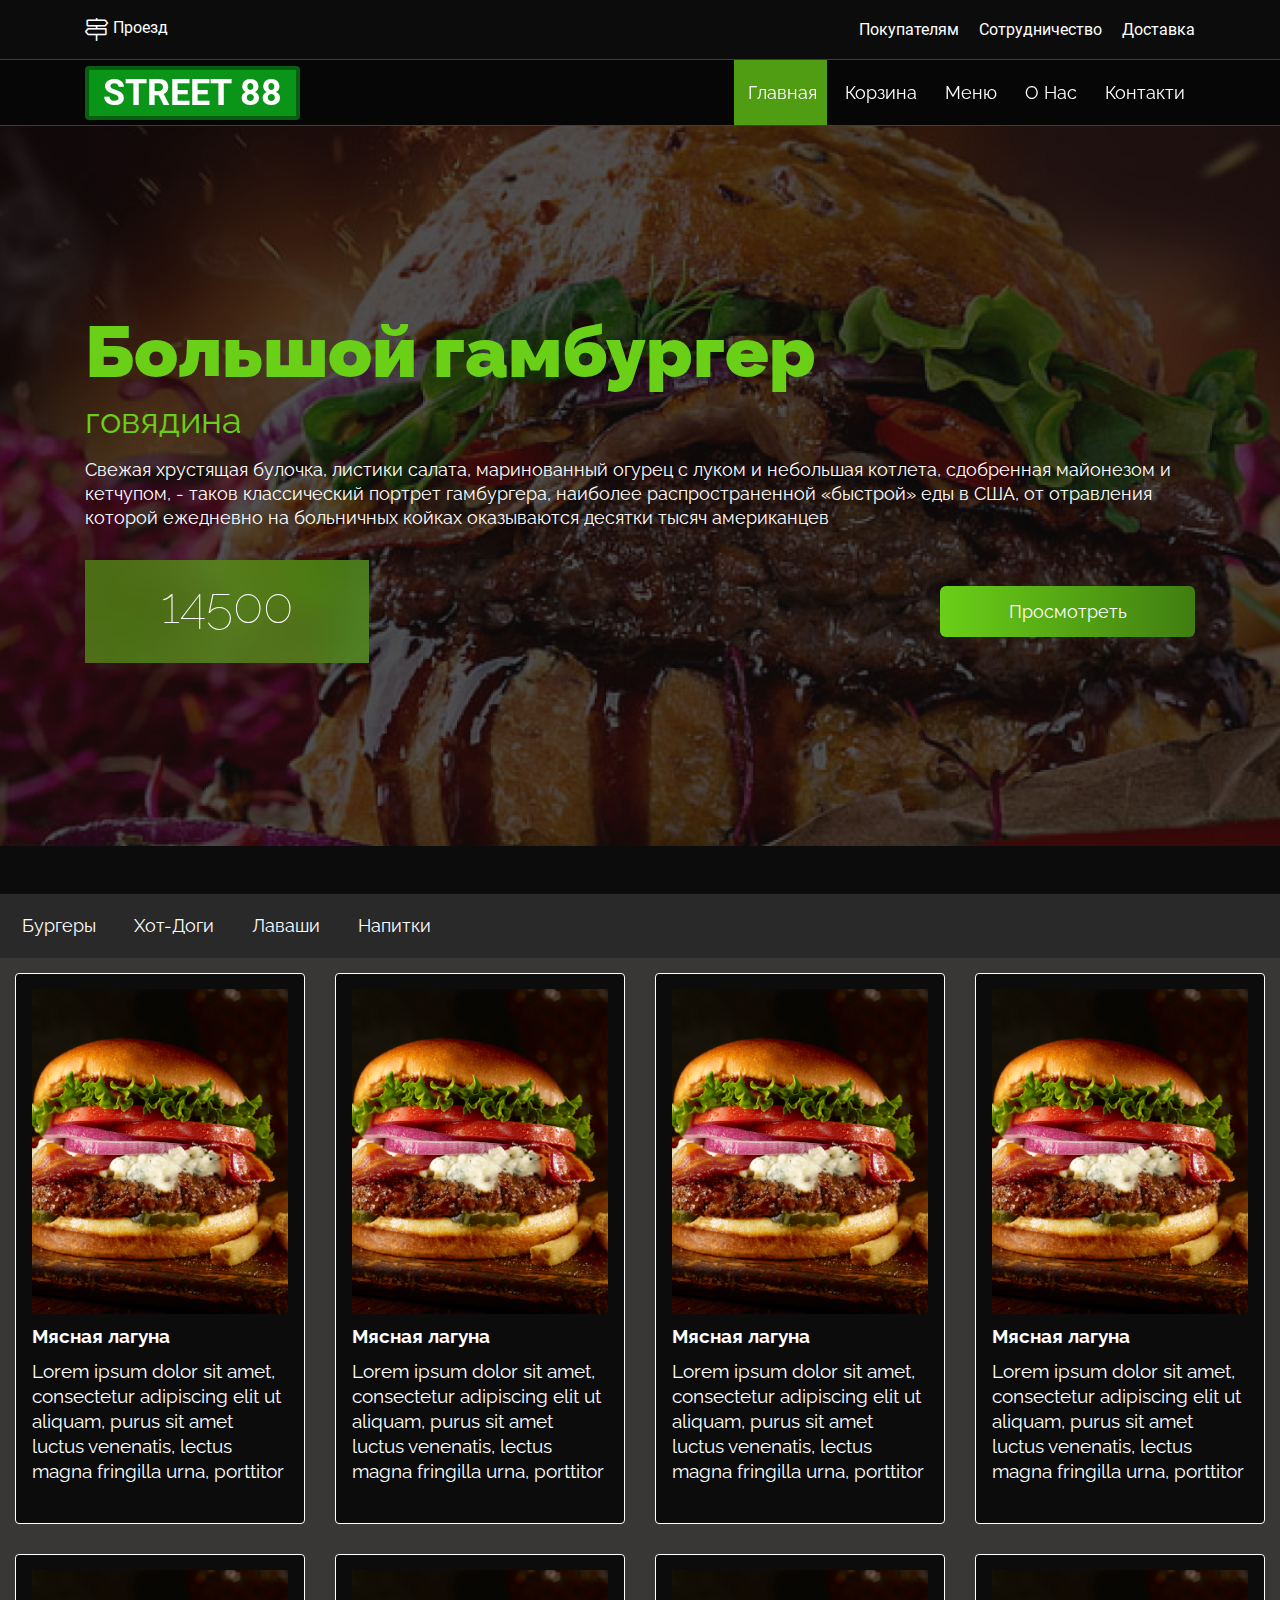
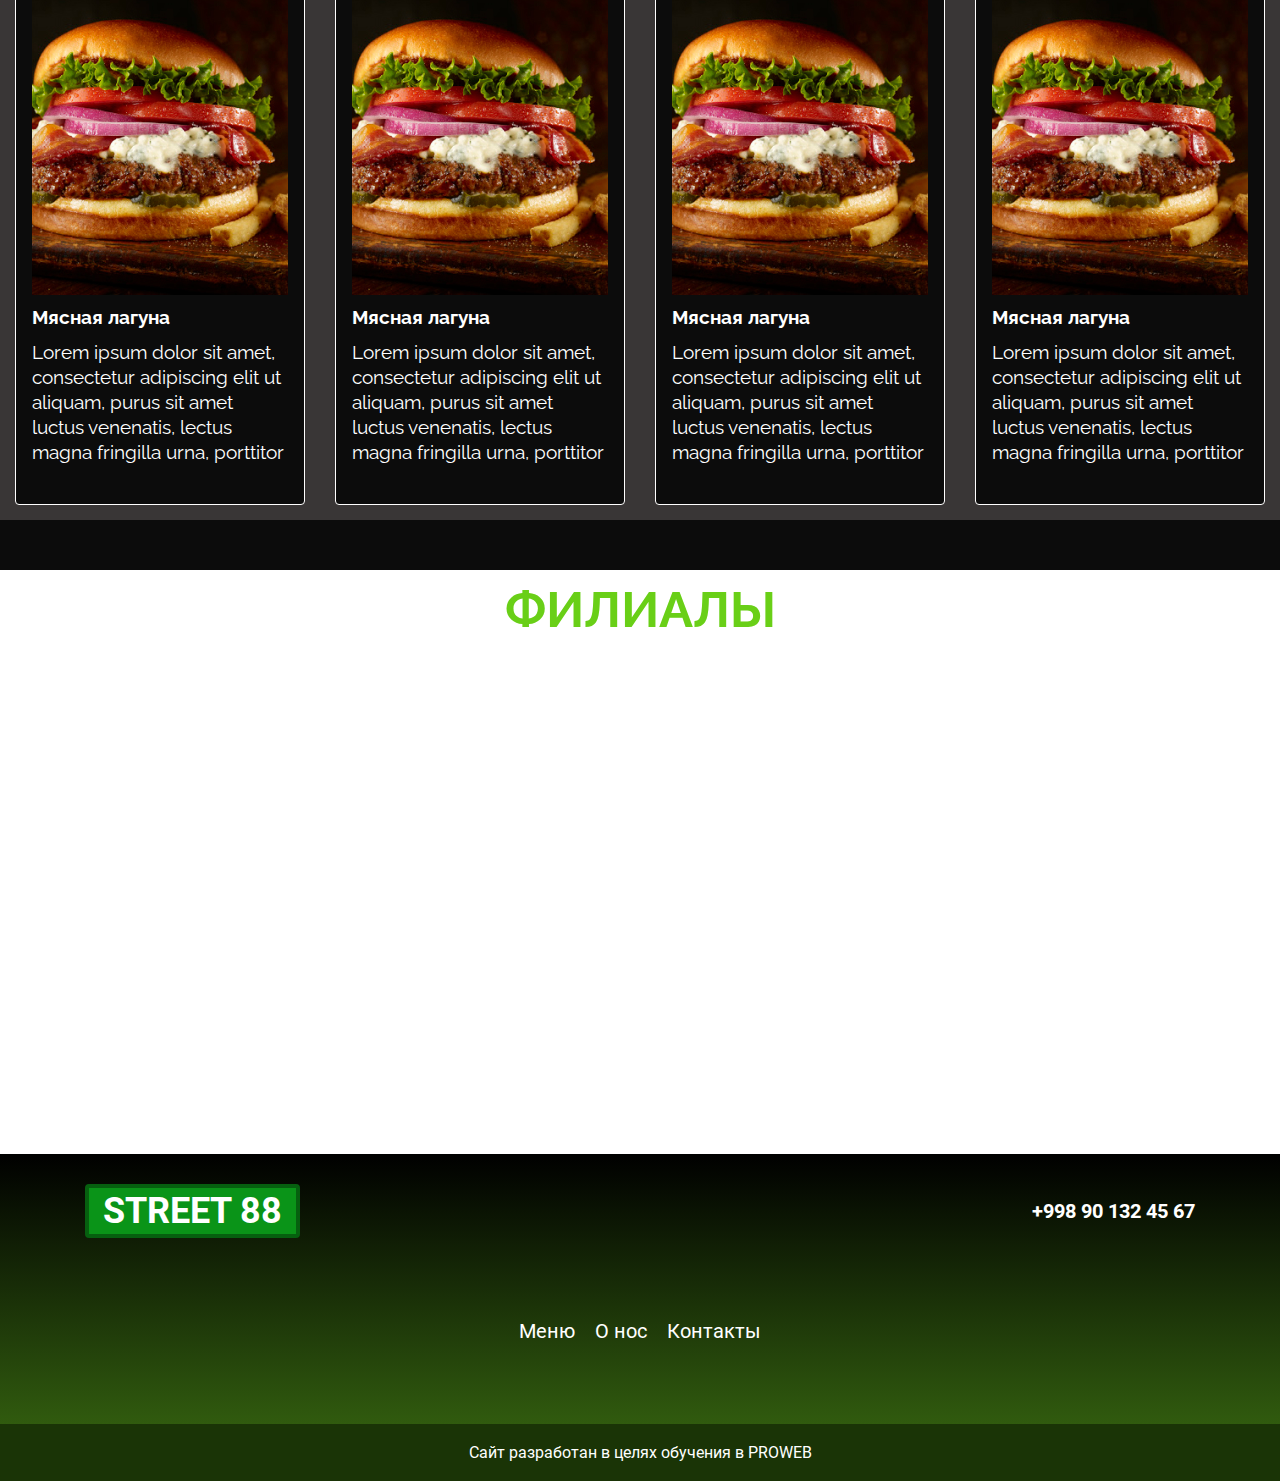
<file: index.html>
<!DOCTYPE html>
<html lang="ru">

<head>
    <meta charset="UTF-8">
    <meta http-equiv="X-UA-Compatible" content="IE=edge">
    <meta name="viewport" content="width=device-width, initial-scale=1.0">
    <title>STREET 88</title>
    <link rel="stylesheet" href="css/all.min.css">
    <link rel="stylesheet" href="css/style.css">
    <link rel="stylesheet" href="css/media.css">
    <link rel="icon" href="icon 114x114.png" type="image/png" sizes="114x114">
    <link rel="icon" href="icon 120x120.png" type="image/png" sizes="120x120">
    <link rel="icon" href="icon 144x144.png" type="image/png" sizes="144x144">
    <link rel="icon" href="icon 152x152.png" type="image/png" sizes="152x152">
    <link rel="icon" href="icon 16x16.png" type="image/png" sizes="16x16">
    <link rel="icon" href="icon 180x180.png" type="image/png" sizes="180x180">
    <link rel="icon" href="icon 192x192.png" type="image/png" sizes="192x192">
    <link rel="icon" href="icon 32x32.png" type="image/png" sizes="32x32">
    <link rel="icon" href="icon 57x57.png" type="image/png" sizes="57x57">
    <link rel="icon" href="icon 60x60.png" type="image/png" sizes="60x60">
</head>

<body>
    <nav class="service container">
        <a href="#" class="service__map">
            <i class="fal fa-map-signs service__icon"></i>
            Проезд
        </a>
        <ul class="service__menu">
            <li><a href="" class="service__link">Покупателям</a></li>
            <li><a href="" class="service__link">Сотрудничество</a></li>
            <li><a href="" class="service__link">Доставка</a></li>

        </ul>
    </nav>
    <nav class="nav">
        <div class="container nav__content">
            <a href="" class="logo">STREET 88</a>
            <button class="nav__burger">
                <i class="fal fa-bars"></i>
            </button>
            <ul class="menu">
                <li><a href="" class="menu__link active">Главная</a></li>
                <li><a href="" class="menu__link">Корзина</a></li>
                <li><a href="" class="menu__link">Меню</a></li>
                <li><a href="about.html" class="menu__link">О Нас</a></li>
                <li><a href="" class="menu__link">Контакти</a></li>
            </ul>
        </div>
    </nav>
    <header class="header">
        <div class="container">
            <h1 class="header__title">Большой гамбургер</h1>
            <p class="header__subtitle">говядина</p>
            <p class="header__desc">Свежая хрустящая булочка, листики салата, маринованный огурец с луком и небольшая
                котлета, сдобренная майонезом и кетчупом, - таков классический портрет гамбургера, наиболее
                распространенной «быстрой» еды в США, от отравления которой ежедневно на больничных койках оказываются
                десятки тысяч американцев</p>
            <div class="header__box">
                <p class="header__price">14500</p>
                <a href="" class="header__link">Просмотреть</a>
            </div>
        </div>
    </header>
    <main>
        <div class="tab">
            <ul class="tab__menu">
                <li><a href="" class="tab__link">Бургеры</a></li>
                <li><a href="" class="tab__link">Хот-Доги</a></li>
                <li><a href="" class="tab__link">Лаваши</a></li>
                <li><a href="" class="tab__link">Напитки</a></li>
            </ul>
        </div>
        <section class="product">
            <div class="card">
                <div class="card__box">
                    <img src="img/burger.jpg" alt="" class="card__img">
                    <a href="" class="card__link">
                        <i class="fal fa-cart-plus card__icon"></i>
                    </a>
                </div>
                <h3 class="card__title">Мясная лагуна</h3>
                <p class="card__desc">Lorem ipsum dolor sit amet, consectetur adipiscing elit ut aliquam, purus sit amet
                    luctus venenatis, lectus magna fringilla urna, porttitor</p>
            </div>
            <div class="card">
                <div class="card__box">
                    <img src="img/burger.jpg" alt="" class="card__img">
                    <a href="" class="card__link">
                        <i class="fal fa-cart-plus card__icon"></i>
                    </a>
                </div>
                <h3 class="card__title">Мясная лагуна</h3>
                <p class="card__desc">Lorem ipsum dolor sit amet, consectetur adipiscing elit ut aliquam, purus sit amet
                    luctus venenatis, lectus magna fringilla urna, porttitor</p>
            </div>
            <div class="card">
                <div class="card__box">
                    <img src="img/burger.jpg" alt="" class="card__img">
                    <a href="" class="card__link">
                        <i class="fal fa-cart-plus card__icon"></i>
                    </a>
                </div>
                <h3 class="card__title">Мясная лагуна</h3>
                <p class="card__desc">Lorem ipsum dolor sit amet, consectetur adipiscing elit ut aliquam, purus sit amet
                    luctus venenatis, lectus magna fringilla urna, porttitor</p>
            </div>
            <div class="card">
                <div class="card__box">
                    <img src="img/burger.jpg" alt="" class="card__img">
                    <a href="" class="card__link">
                        <i class="fal fa-cart-plus card__icon"></i>
                    </a>
                </div>
                <h3 class="card__title">Мясная лагуна</h3>
                <p class="card__desc">Lorem ipsum dolor sit amet, consectetur adipiscing elit ut aliquam, purus sit amet
                    luctus venenatis, lectus magna fringilla urna, porttitor</p>
            </div>
            <div class="card">
                <div class="card__box">
                    <img src="img/burger.jpg" alt="" class="card__img">
                    <a href="" class="card__link">
                        <i class="fal fa-cart-plus card__icon"></i>
                    </a>
                </div>
                <h3 class="card__title">Мясная лагуна</h3>
                <p class="card__desc">Lorem ipsum dolor sit amet, consectetur adipiscing elit ut aliquam, purus sit amet
                    luctus venenatis, lectus magna fringilla urna, porttitor</p>
            </div>
            <div class="card">
                <div class="card__box">
                    <img src="img/burger.jpg" alt="" class="card__img">
                    <a href="" class="card__link">
                        <i class="fal fa-cart-plus card__icon"></i>
                    </a>
                </div>
                <h3 class="card__title">Мясная лагуна</h3>
                <p class="card__desc">Lorem ipsum dolor sit amet, consectetur adipiscing elit ut aliquam, purus sit amet
                    luctus venenatis, lectus magna fringilla urna, porttitor</p>
            </div>
            <div class="card">
                <div class="card__box">
                    <img src="img/burger.jpg" alt="" class="card__img">
                    <a href="" class="card__link">
                        <i class="fal fa-cart-plus card__icon"></i>
                    </a>
                </div>
                <h3 class="card__title">Мясная лагуна</h3>
                <p class="card__desc">Lorem ipsum dolor sit amet, consectetur adipiscing elit ut aliquam, purus sit amet
                    luctus venenatis, lectus magna fringilla urna, porttitor</p>
            </div>
            <div class="card">
                <div class="card__box">
                    <img src="img/burger.jpg" alt="" class="card__img">
                    <a href="" class="card__link">
                        <i class="fal fa-cart-plus card__icon"></i>
                    </a>
                </div>
                <h3 class="card__title">Мясная лагуна</h3>
                <p class="card__desc">Lorem ipsum dolor sit amet, consectetur adipiscing elit ut aliquam, purus sit amet
                    luctus venenatis, lectus magna fringilla urna, porttitor</p>
            </div>
        </section>
        <section class="map">
            <h2 class="map__title">ФИЛИАЛЫ</h2>
            <iframe
                src="https://www.google.com/maps/embed?pb=!1m18!1m12!1m3!1d2996.7079922078783!2d69.28840151545096!3d41.31521567927082!2m3!1f0!2f0!3f0!3m2!1i1024!2i768!4f13.1!3m3!1m2!1s0x38aef4d376395311%3A0x2f977e6f6b98ad7!2sStreet77!5e0!3m2!1sru!2s!4v1652368233586!5m2!1sru!2s"
                width="600" height="450" style="border:0;" allowfullscreen="" loading="lazy"
                referrerpolicy="no-referrer-when-downgrade" class="map__frame"></iframe>

        </section>
    </main>
    <footer class="footer">
        <div class="container">
            <div class="footer__box">
                <a href="" class="logo">STREET 88</a>
                <a href="Tel:+998901324567 " class="footer__phone">+998 90 132 45 67 </a>
            </div>
            <ul class="footer__menu">
                <li><a href="" class="footer__link">Меню</a></li>
                <li><a href="" class="footer__link">О нос</a></li>
                <li><a href="" class="footer__link">Контакты</a></li>
            </ul>
        </div>
        <p class="footer__copyright">Сайт разработан в целях обучения в PROWEB</p>
    </footer>
</body>

</html>
</file>
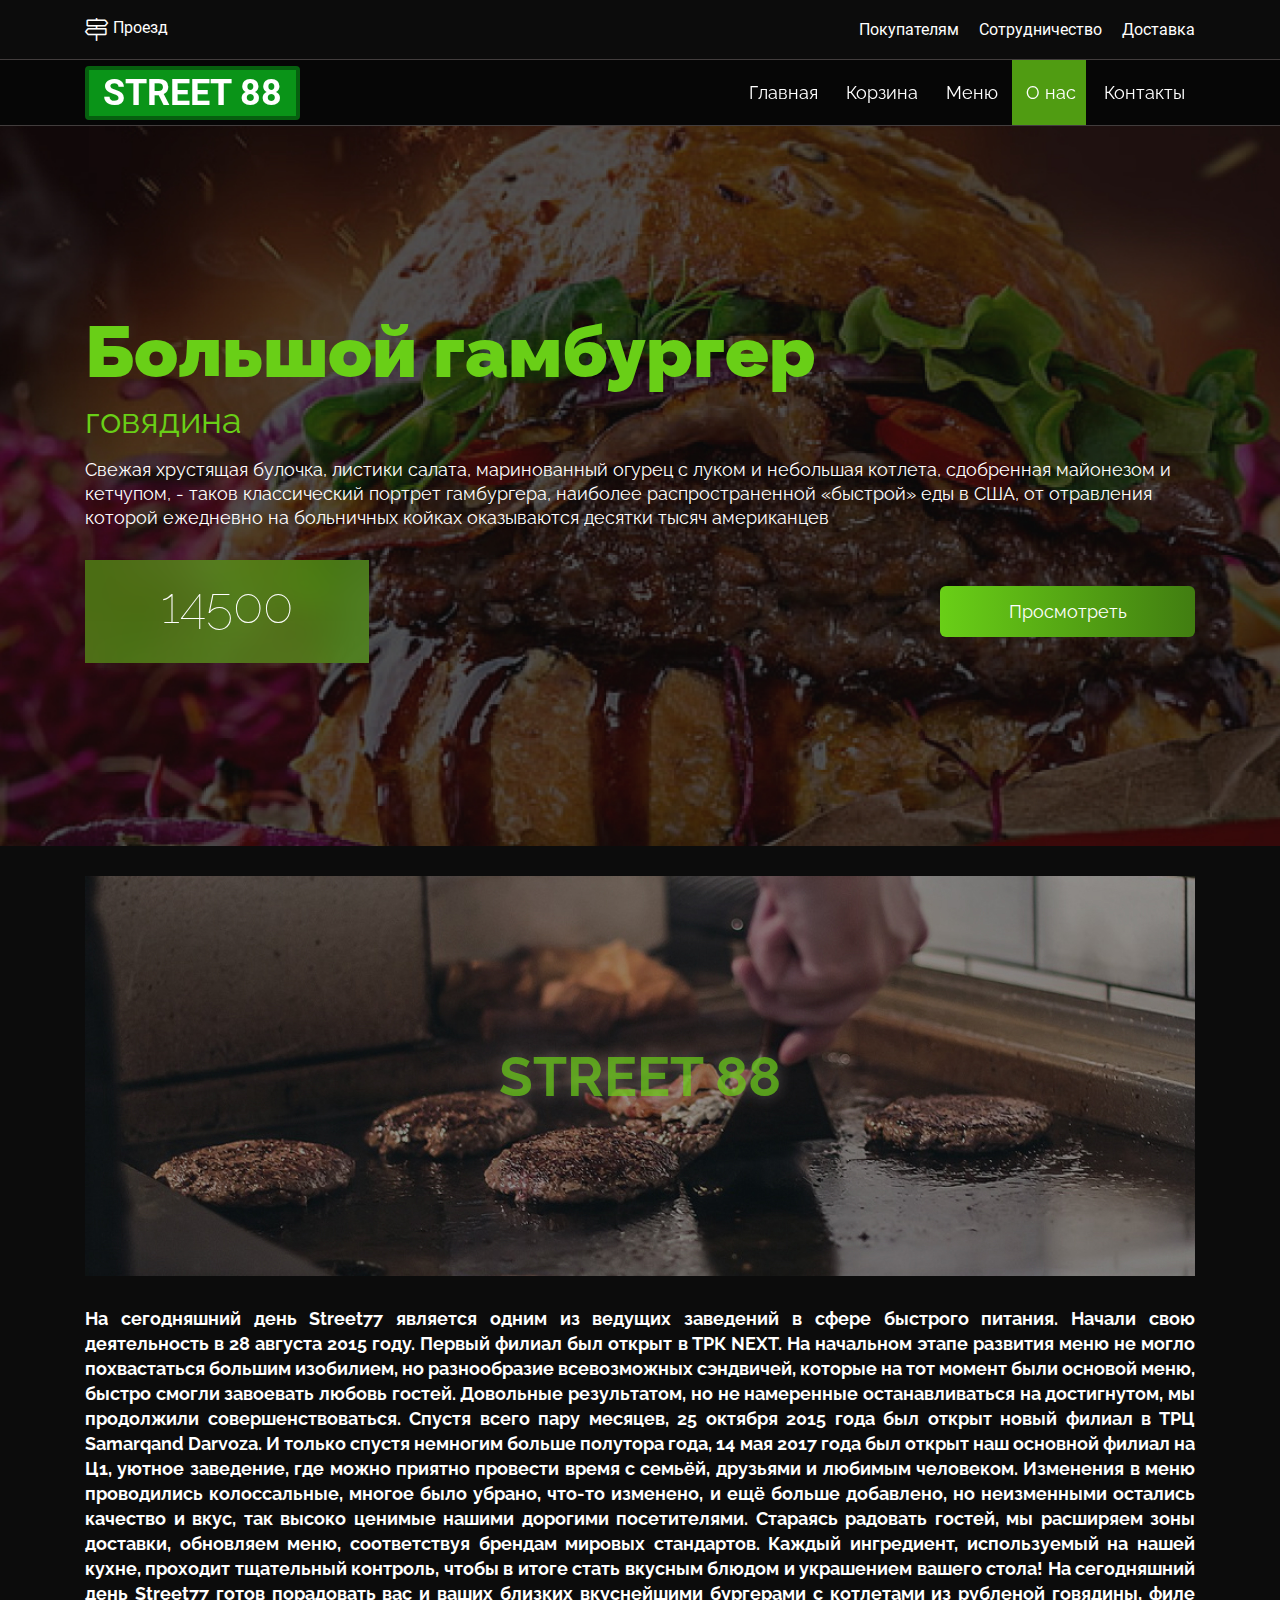
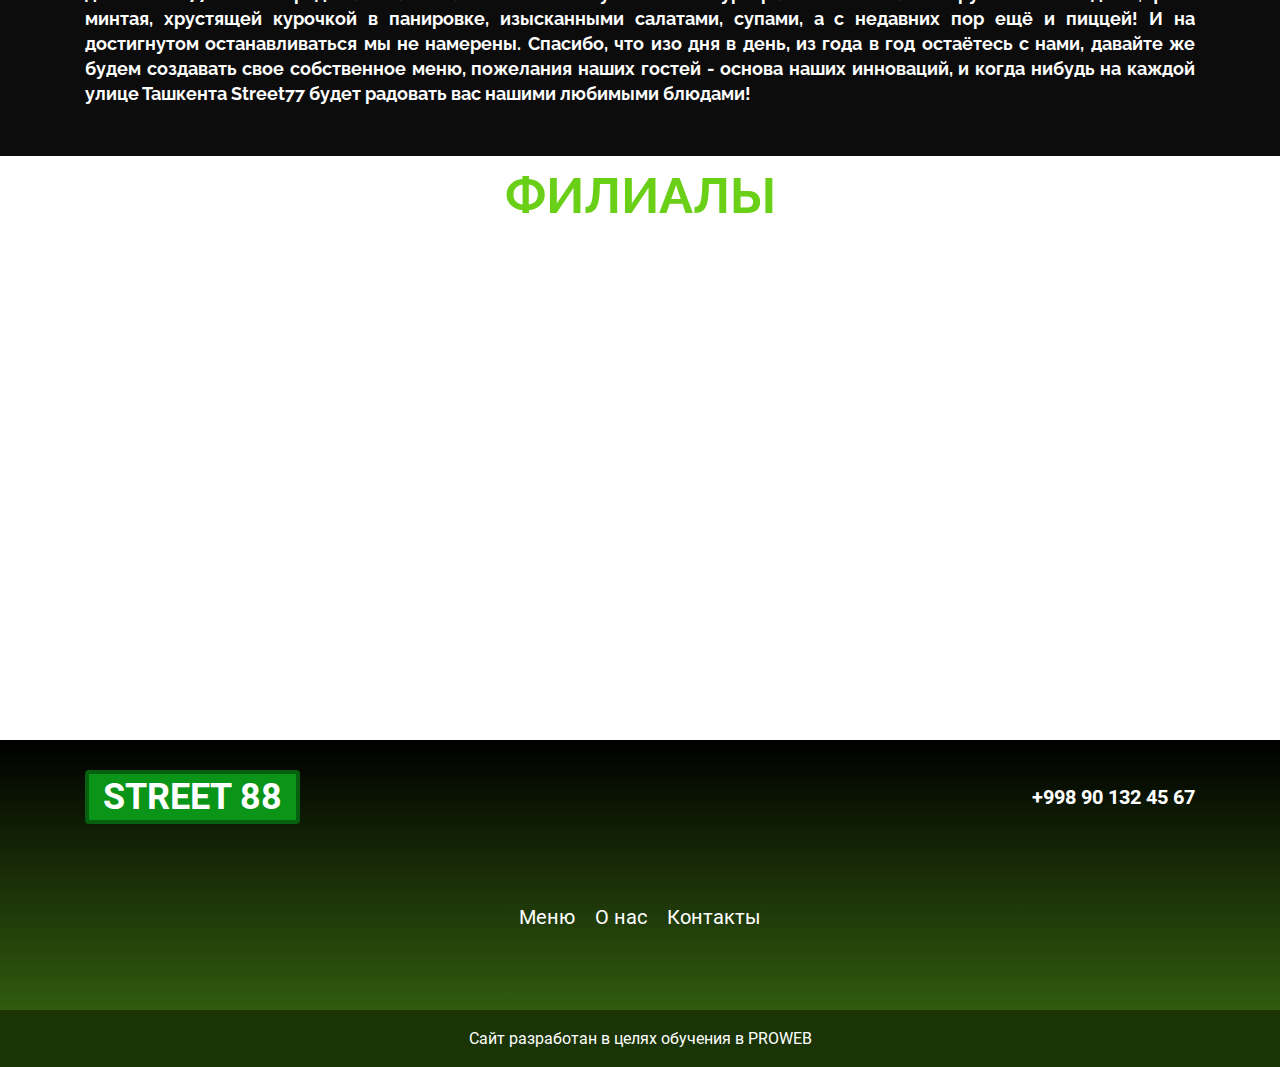
<file: about.html>
<!DOCTYPE html>
<html lang="ru">
<head>
    <meta charset="UTF-8">
    <meta http-equiv="X-UA-Compatible" content="IE=edge">
    <meta name="viewport" content="width=device-width, initial-scale=1.0">
    <title>STREET 88</title>
    <link rel="stylesheet" href="css/all.min.css">
    <link rel="stylesheet" href="css/style.css">
    <link rel="stylesheet" href="css/media.css">
    <link rel="icon" href="icon 114x114.png" type="image/png" sizes="114x114">
    <link rel="icon" href="icon 120x120.png" type="image/png" sizes="120x120">
    <link rel="icon" href="icon 144x144.png" type="image/png" sizes="144x144">
    <link rel="icon" href="icon 152x152.png" type="image/png" sizes="152x152">
    <link rel="icon" href="icon 16x16.png" type="image/png" sizes="16x16">
    <link rel="icon" href="icon 180x180.png" type="image/png" sizes="180x180">
    <link rel="icon" href="icon 192x192.png" type="image/png" sizes="192x192">
    <link rel="icon" href="icon 32x32.png" type="image/png" sizes="32x32">
    <link rel="icon" href="icon 57x57.png" type="image/png" sizes="57x57">
    <link rel="icon" href="icon 60x60.png" type="image/png" sizes="60x60">
</head>
<body>
    <nav class="service container">
        <a href="#" class="service__map">
            <i class="fal fa-map-signs service__icon"></i>
            Проезд
        </a>
        <ul class="service__menu">
            <li><a href="" class="service__link">Покупателям</a></li>
            <li><a href="" class="service__link">Сотрудничество</a></li>
            <li><a href="" class="service__link">Доставка</a></li>
        </ul>
    </nav>
    <nav class="nav">
        <div class="container nav__content">
            <a href="" class="logo">STREET 88</a>
            <button class="nav__burger">
                <i class="fal fa-bars"></i>
            </button>
            <ul class="menu">
                <li><a href="index.html" class="menu__link">Главная</a></li>
                <li><a href="" class="menu__link">Корзина</a></li>
                <li><a href="" class="menu__link">Меню</a></li>
                <li><a href="" class="menu__link active">О нас</a></li>
                <li><a href="" class="menu__link">Контакты</a></li>
            </ul>
        </div>
    </nav>
    <header class="header">
        <div class="container">
            <h1 class="header__title">Большой гамбургер</h1>
            <p class="header__subtitle">говядина</p>
            <p class="header__desc">Свежая хрустящая булочка, листики салата, маринованный огурец с луком и небольшая котлета, сдобренная майонезом и кетчупом, - таков классический портрет гамбургера, наиболее распространенной «быстрой» еды в США, от отравления которой ежедневно на больничных койках оказываются десятки тысяч американцев</p>
            <div class="header__box">
                <p class="header__price">14500</p>
                <a href="" class="header__link">Просмотреть</a>
            </div>
        </div>
    </header>
    <main>
        <section class="about container">
            <div class="about__box">
                <img src="img/about us.jpg" alt="" class="about__img">
                <h2 class="about__title">STREET 88</h2>
            </div>
            <p class="about__desc">На сегодняшний день Street77 является одним из ведущих заведений в сфере быстрого питания. Начали свою деятельность в 28 августа 2015 году. Первый филиал был открыт в ТРК NEXT. На начальном этапе развития  меню не могло похвастаться большим изобилием, но  разнообразие всевозможных сэндвичей, которые на тот момент были основой меню, быстро смогли завоевать любовь гостей. Довольные результатом, но не намеренные останавливаться на достигнутом, мы продолжили совершенствоваться. Спустя всего пару месяцев, 25 октября 2015 года был открыт новый филиал в ТРЦ Samarqand Darvoza. И только спустя немногим больше полутора года, 14 мая 2017 года был открыт наш основной филиал на Ц1, уютное заведение, где можно приятно провести время с семьёй, друзьями и любимым человеком. Изменения в меню проводились колоссальные, многое было убрано, что-то изменено, и ещё больше добавлено, но неизменными остались качество и вкус, так высоко ценимые нашими дорогими посетителями. Стараясь радовать гостей, мы расширяем зоны доставки, обновляем меню, соответствуя брендам мировых стандартов. Каждый ингредиент, используемый на нашей кухне, проходит тщательный контроль, чтобы в итоге стать вкусным блюдом и украшением вашего стола! На сегодняшний день Street77 готов порадовать вас и ваших близких вкуснейшими бургерами с котлетами из рубленой говядины, филе минтая, хрустящей курочкой в панировке, изысканными салатами, супами, а с недавних пор ещё и пиццей! И на достигнутом останавливаться мы не намерены. Спасибо, что изо дня в день, из года в год остаётесь с нами, давайте же будем создавать свое собственное меню, пожелания наших гостей - основа наших инноваций, и когда нибудь на каждой улице Ташкента Street77 будет радовать вас нашими любимыми блюдами!</p>
        </section>
        <section class="map">
            <h2 class="map__title">ФИЛИАЛЫ</h2>
            <iframe src="https://www.google.com/maps/embed?pb=!1m18!1m12!1m3!1d2996.707806973639!2d69.2884015145696!3d41.31521970843037!2m3!1f0!2f0!3f0!3m2!1i1024!2i768!4f13.1!3m3!1m2!1s0x38aef4d376395311%3A0x2f977e6f6b98ad7!2sStreet77!5e0!3m2!1sru!2s!4v1652355648669!5m2!1sru!2s" width="600" height="450" style="border:0;" allowfullscreen="" loading="lazy" referrerpolicy="no-referrer-when-downgrade" class="map__frame"></iframe>
        </section>
    </main>
    <footer class="footer">
        <div class="container">
            <div class="footer__box">
                <a href="" class="logo">STREET 88</a>
                <a href="tel:+998901324567 " class="footer__phone">+998 90 132 45 67 </a>
            </div>
            <ul class="footer__menu">
                <li><a href="" class="footer__link">Меню</a></li>
                <li><a href="" class="footer__link">О нас</a></li>
                <li><a href="" class="footer__link">Контакты</a></li>
            </ul>
        </div>
        <p class="footer__copyright">Сайт разработан в целях обучения в PROWEB</p>
    </footer>
</body>
</html>
</file>
<file: css/style.css>
@import url(fonts.css);

:root {
    --font-base: "Raleway";
    --font-alt: "Roboto";
    --body: #0C0C0C;
    --color: #fff;
    --title: #69CF17;
    --logo-bg: #0A9418;
    --logo-bd: #06600f;
    --link-bg: rgba(105, 207, 23, 0.75);
    --price: rgba(105, 207, 23, 0.5);
    --header-link: linear-gradient(90deg, #69CF17 0%, #417D11 100%);
    --tab-bg: #292929;
    --product-bg: #393636;
    --card-link:rgba(105, 207, 23, 0.9);
    --footer-bg: linear-gradient(180deg, #000000 0%, rgba(105, 207, 23, 0.5) 100%);
    --copyright: #1A3406;
    --about-color: rgba(105, 207, 23, 0.7);
    --about-shadow: rgba(191, 171, 171, 0.4);
    
}

* {
    margin: 0;
    padding: 0;
    box-sizing: border-box;
}

a {
    text-decoration: none;
}

ul {
    list-style: none;
}

body {
    background: var(--body);
    color: var(--color);
    font-family: var(--font-base);
}

::-webkit-scrollbar {
    width: 6px;
    height: 6px;
}

::-webkit-scrollbar-thumb {
    background: var(--title);
    border-radius: 3px;
}

.container {
    max-width: 1140px;
    width: 100%;
    padding: 0 15px;
    margin: 0 auto;
}

/* SERVICE start */
.service {
    display: flex;
    justify-content: space-between;
    align-items: center;
    padding-top: 18px;
    padding-bottom: 18px;
    font-family: var(--font-alt);
}

.service a {
    color: var(--color);
}

.service__menu {
    display: flex;
    flex-wrap: wrap;
    justify-content: center;
}

.service__icon {
    font-size: 23px;
    margin-right: 5px;
}

.service__map {
    display: flex;
}

.service__link {
    margin-left: 20px;
}

/* SERVICE end */
/* ====================================== */
/* Nav start */
.nav {
    background: rgba(0, 0, 0, 0.5);
    border-top: 1px solid rgba(125, 115, 115, 0.5);
    border-bottom: 1px solid rgba(125, 115, 115, 0.5);
    backdrop-filter: blur(15px);
    position: sticky;
    width: 100%;
    top: 0;
    z-index: 10;
    
}.nav a {
color: var(--color);
}

.nav__burger {
    background: none;
    border: none;
    outline: none;
    color: var(--color);
}
.nav__burger i {
    padding: 22px 10px 22px 14px;
    display: none;
    font-size: 40px;
    line-height: 20px;
}

.nav__content {
    display: flex;
    align-items: center;
    justify-content: space-between;
}
.logo {
    background: var(--logo-bg);
    border: 4px solid var(--logo-bd);
    border-radius: 4px;
    font-family: var(--font-alt);
    font-weight: 700;
    font-size: 36px;
    padding: 8px 14px;
    line-height: 30px;
    color: var(--color);
    display: inline-block;
}
.menu {
    display: flex;
}
.menu__link {
    font-size: 18px;
    padding: 22px 10px 22px 14px;
    display: inline-block;
    margin-left: 4px;
    transition: 0.5s;

}
.menu__link:hover, .active {
    background: var(--link-bg);

}


/* Nav end */
/* ====================================== */
/* HEADER start */
.header {
    background: url(../img/food-burger-wallpaper-preview\ 1.jpg) no-repeat center / cover;
    min-height: 80vh;
    display: flex;
    align-items: center;
    padding: 20px 0; 
}
.header__title {
    color: var(--title);
    font-weight: 900;
    font-size: 72px;
    margin-bottom: 18px;
    
}

.header__subtitle {
    color: var(--title);
    font-size: 36px;
    line-height: 17px;
    margin-bottom: 29px;

}
.header__desc {
    font-size: 18px;
    line-height: 24px;margin-bottom: 30px;
}
.header__box {
    display: flex;
    justify-content: space-between;
    align-items: center;
}
.header__price {
    background: var(--price);
    backdrop-filter: blur(18px);
    padding: 33px 76px 45px 76px;
    font-weight: 100;
    font-size: 50px;
    line-height: 25px;
}
.header__link {
    background: var(--header-link);
    border-radius: 6px;
    max-width: 255px;
    width: 100%;
    padding: 15px;
    text-align: center;
    font-size: 18px;
    color: var(--color);
}
/* HEADER end */
/* ====================================== */
/* TAB start */
.tab{
    background: var(--tab-bg);
    padding: 0 15px;
    margin-top: 48px;
}
.tab__menu {
    display: flex;
    flex-wrap: wrap;
}
.tab__link {
    color: var(--color);
    font-size: 18px;
    line-height: 24px;
    padding: 20px 7px;
    display: inline-block;
    margin-right: 24px;
    position: relative;
}
.tab__link::after {
    content: '';
    width: 0;
    height: 1px;
    display: block;
    background: var(--color);     
    position: absolute;
    bottom: 0;
    left: 50%;
    transition: 0.5s;
    
}
.tab__link:hover::after {
    width: 100%;
    left: 0;
}
/* TAB end */
/* ====================================== */
/* PRODUCT start */
.product {
    background: var(--product-bg);
    padding: 15px;
    display: grid;
    grid-template-columns: repeat(4,1fr);
    gap: 30px; 

}

.card {
    padding: 15px 16px;
    background: var(--body);
    border: 1px solid var(--color);
    border-radius: 4px;
}
.card__box {
    height: 325px;
    width: 100%;
    position: relative;
    margin-bottom: 15px;
}
.card__img {
    width: 100%;
    height: 100%;
    object-fit: cover;
}
.card__link {
    display: flex;
    position: absolute;
    width: 100%;
    height: 100%;
    top: 0;
    left: 0;
    background:var(--card-link);
    justify-content: center;
    align-items: center;
    color: var(--color);
    font-size: 60px;
    opacity: 0;
    transition: 0.5s;
}
.card:hover .card__link {
    opacity: 1;
}
.card__title {
    font-size: 19px;
    line-height: 15px;
    margin-bottom: 15px;
}
.card__desc {
    font-size: 19px;
    line-height: 25px;
    margin-bottom: 24px;
}
/* PRODUCT end */
/* ====================================== */
/* MAP start */
.map {
    margin-top: 50px;
    background: var(--color);
}
.map__title {
    color: var(--title);
    text-align: center;
    font-size: 50px;
    line-height: 40px;
    padding: 20px;
}
.map__frame {
    width: 100%;
    height: 500px;
}
/* MAP end */
/* ====================================== */
/* FOOTER start */
.footer {
    background: var(--footer-bg) ;
    padding-top: 30px;
}
.footer__box {
    display: flex;
    align-items: center;
    justify-content: space-between;
}
.footer__phone {
    color: var(--color);
    font-size: 20px;
    font-weight: 700;
    font-family: var(--font-alt);
}
.footer__menu {
    display: flex;
    justify-content: center;
    padding: 81px 0;
}
.footer__link {
    color: var(--color);
    font-size: 20px;
    font-family: var(--font-alt);
    margin: 0 10px;
}
.footer__copyright {
    text-align: center;
    background: var(--copyright);
    padding: 19px;
    font-family: var(--font-alt);
}
/* FOOTER end */
/* ====================================== */
/* ABOUT start */
    .about {
    margin-top: 30px;

    }
    .about__box {
        height: 400px;
        display: flex;
        justify-content: center;
        align-items: center;
        position: relative;
    }
    .about__img {
        width: 100%;
        height: 100%;
        object-fit: cover;
    }
    .about__title {
        position: absolute;
        font-size: 55px;
        text-transform: uppercase;
        color: var(--about-color) ;
        text-shadow: 0px 0px 15px var(--about-shadow);
    }
    .about__desc {
        font-size: 18px;
        font-weight: 700;
        line-height: 25px;
        text-align: justify;
        margin-top: 30px;
    }
/* ABOUT end */
/* ====================================== */
</file>
<file: css/media.css>
@media (max-width: 1200px) {
    .container {
        max-width: 960px;
    }
    
}

@media (max-width: 1100px) {
    .product {
        grid-template-columns: repeat(2, 1fr);
    }

    .card {
        display: grid;
        grid-template-columns: repeat(2, 1fr);
        column-gap: 15px;

    }

    .card__title {
        grid-column: span 2;
    }

    .card__box {
        grid-row: 2;
    }

}

@media (max-width: 992px) {
    .container {
        max-width: 720px;
    }

    .nav__burger i {
        display: inline-block;
    }

    .nav__burger:focus ~ .menu {
        display: flex;
    }

    .menu {
        display: none; 
        position: absolute;
        top: 100%;
        right: 0;
        flex-direction: column;
        min-width: 200px;
        background: rgba(0, 0, 0, 0.8);
    }
    .menu__link {
        width: 100%;
        margin-left: 0;
    }
    .nav__content {
        position: relative;
    }
    .header__title {
        font-size: 60px;
    }
    .header__subtitle {
        font-size: 30px;
    }
    .header__price {
        font-size: 40px;
        line-height: 0.8;
        padding: 30px 45px;
    }
}

@media (max-width: 960px) {
    .card {
        grid-template-columns: repeat(1, 1fr);
    }

    .card__title {
        grid-column: span 1;
    }

    .card__box {
        grid-row: 1;
    }
}

@media (max-width: 768px) {
    .about__desc {
        text-align: center;

    }

    .container {
        max-width: 540px;
    }
    .header__box {
        flex-direction: column;
    }
    .header {
        text-align: center;
    }
    .header__price {
        margin-bottom: 30px;
    }

    .map__title {
        font-size: 35px;
    }
}

@media (max-width: 576px) {
    .about__title {
        font-size: 45px;
    }

    .product {
        grid-template-columns: repeat(1, 1fr);
    }

    .card {
        display: grid;
        grid-template-columns: repeat(2, 1fr);
        column-gap: 15px;

    }

    .card__title {
        grid-column: span 2;
    }

    .card__box {
        grid-row: 2;
    }
}

@media (max-width: 480px) {
    .card {
        grid-template-columns: repeat(1, 1fr);
    }

    .card__title {
        grid-column: span 1;
    }

    .card__box {
        grid-row: 1;
    }
}

@media (max-width: 520px) {
    .service {
        flex-direction: column;
    }
    .service__link {
        margin: 15px 10px;
        display: inline-block;
    }
    .logo {
        font-size: 20px;
        line-height: 0.9;
    }
    .header__title {
        font-size: 40px;
    }
    .header__desc, .header__link {
        font-size: 16px;
    }
    .tab__menu {
        justify-content: center;
    }

    .footer__box {
        flex-direction: column;
    }

    .footer__phone {
        margin-top: 20px;
    }

    .footer__menu {
        padding: 40px;
        flex-wrap: wrap;
    }

    .footer__link {
        margin: 10px;
        display: inline-block;
    }

}
</file>
